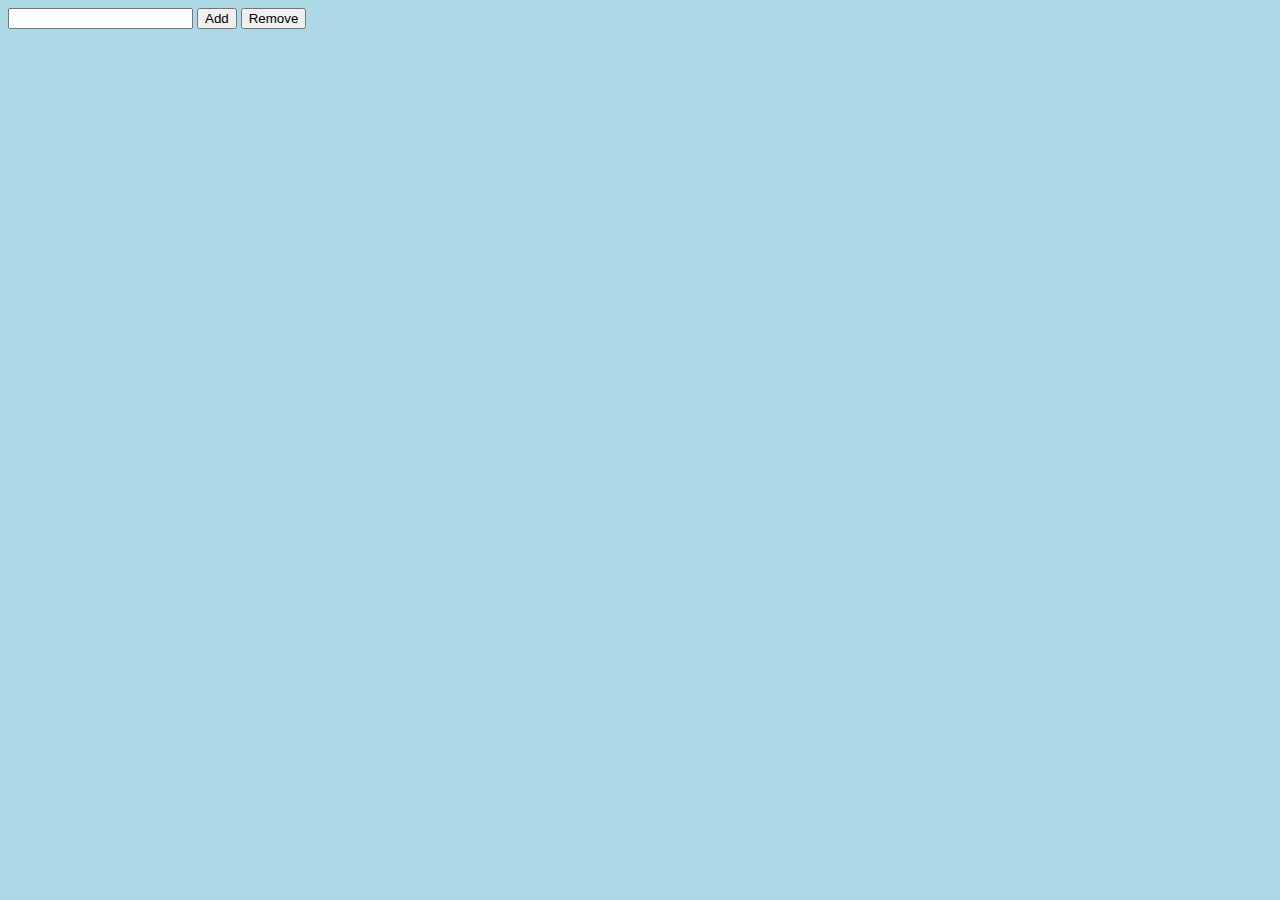
<file: front/js_dom2/index.html>
<!DOCTYPE html>
<html lang="en">
<head>
    <meta charset="UTF-8">
    <meta http-equiv="X-UA-Compatible" content="IE=edge">
    <meta name="viewport" content="width=device-width, initial-scale=1.0">
    <link href="https://cdn.jsdelivr.net/npm/bootstrap@5.1.3/dist/css/bootstrap.min.css" rel="stylesheet" integrity="sha384-1BmE4kWBq78iYhFldvKuhfTAU6auU8tT94WrHftjDbrCEXSU1oBoqyl2QvZ6jIW3" crossorigin="anonymous">
    <link rel="stylesheet" href="./style.css">
    <link rel="stylesheet" href="https://use.fontawesome.com/releases/v5.15.4/css/all.css" integrity="sha384-DyZ88mC6Up2uqS4h/KRgHuoeGwBcD4Ng9SiP4dIRy0EXTlnuz47vAwmeGwVChigm" crossorigin="anonymous">
    <title>Document</title>
</head>
<body>
    <div class="container">
        <div class="row mt-5">
            <input id="input" type="text" class="form-control w-25">
            <button id="btnAdd" class="btn btn-success w-25">Add</button>
            <button id="btnRemove" class="btn btn-danger w-25">Remove</button>
            <!-- <i id="fas" class="fas fa-trash-alt"></i> -->
            <ul id="list" class="list-group mt-3">
                <!-- <li class="list-group-item">An item</li>
                <li class="list-group-item">A second item</li>
                <li class="list-group-item">A third item</li>
                <li class="list-group-item">A fourth item</li>
                <li class="list-group-item">And a fifth one</li> -->
              </ul>
        </div>
    </div>
</body>
<script src="./script.js"></script>
</html>
</file>
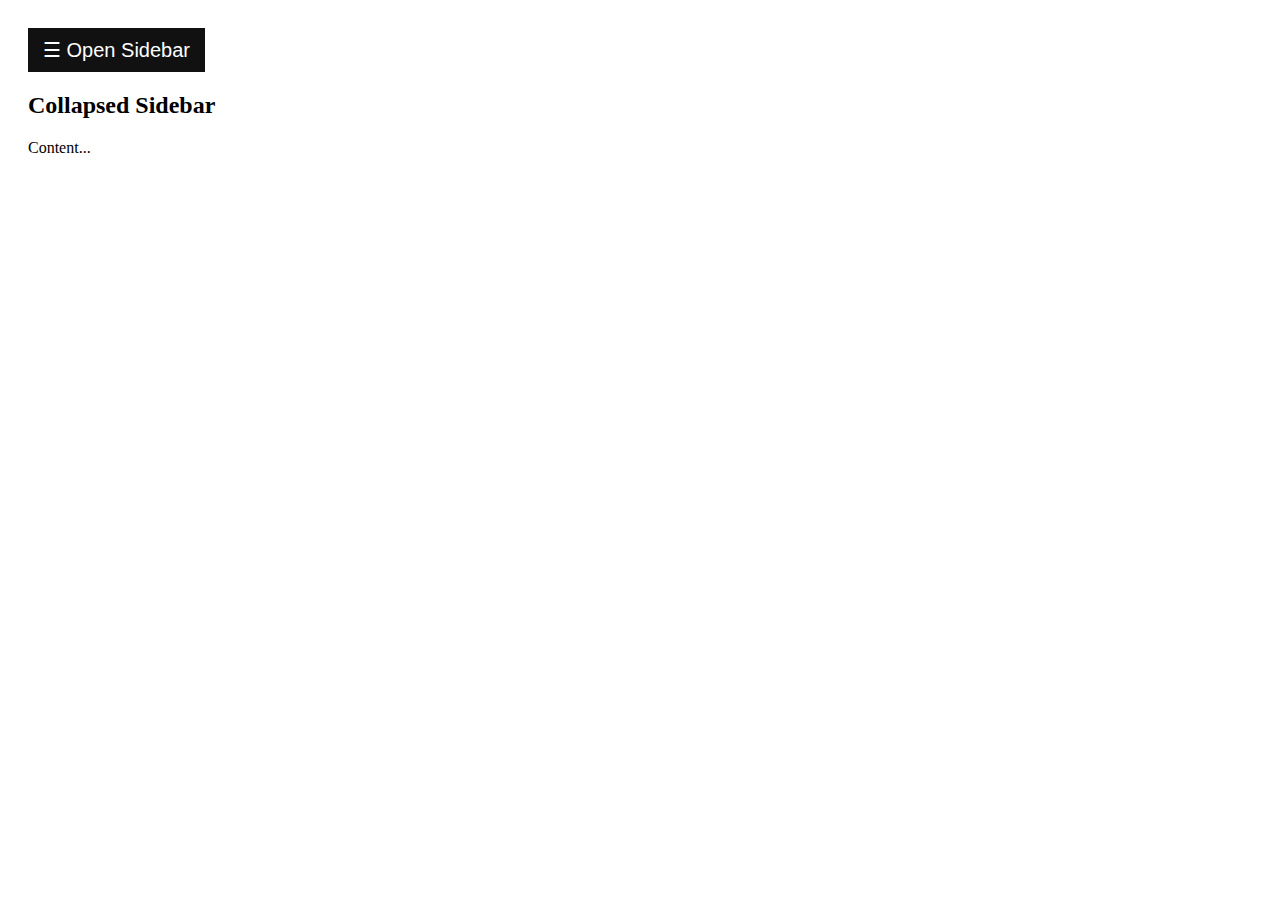
<file: front/js_sidebar/index.html>
<!DOCTYPE html>
<html lang="en">
<head>
    <meta charset="UTF-8">
    <meta http-equiv="X-UA-Compatible" content="IE=edge">
    <meta name="viewport" content="width=device-width, initial-scale=1.0">
    <link rel="stylesheet" href="./style.css">
    <title>Document</title>
</head>
<body>
    <div id="mySidebar" class="sidebar">
        <a href="javascript:void(0)" class="closebtn" onclick="closeNav()">&times;</a>
        <a href="#">About</a>
        <a href="#">Services</a>
        <a href="#">Clients</a>
        <a href="#">Contact</a>
      </div>
      
      <div id="main">
        <button class="openbtn" onclick="openNav()">&#9776; Open Sidebar</button>
        <h2>Collapsed Sidebar</h2>
        <p>Content...</p>
      </div>
</body>
<script src="./script.js"></script>
</html>
</file>
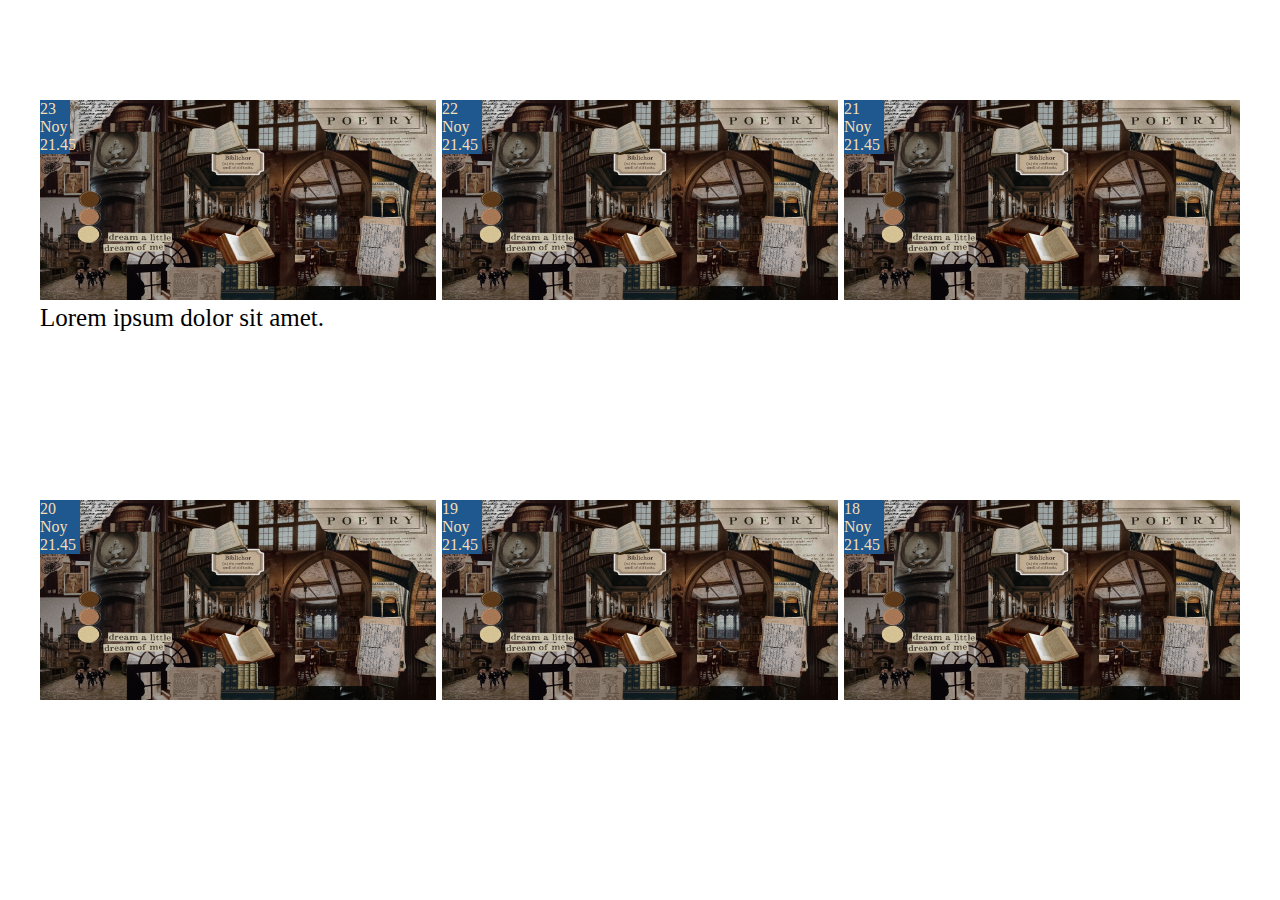
<file: front/oxu.az/index.html>
<!DOCTYPE html>
<html lang="en">
<head>
    <meta charset="UTF-8">
    <meta http-equiv="X-UA-Compatible" content="IE=edge">
    <meta name="viewport" content="width=device-width, initial-scale=1.0">
    <link href="https://cdn.jsdelivr.net/npm/bootstrap@5.1.3/dist/css/bootstrap.min.css" rel="stylesheet" integrity="sha384-1BmE4kWBq78iYhFldvKuhfTAU6auU8tT94WrHftjDbrCEXSU1oBoqyl2QvZ6jIW3" crossorigin="anonymous">
    <link rel="stylesheet" href="./style.css">
    <title>Document</title>
</head>
<body>
    <div class="container">
            <div class="news1">
                <img src="./tumblr_3d02abff5da53918a99b5d3d86a8f842_3986cbca_640.png" width="100%" height="200px" alt="">
                <div class="date">
                    <p>23 Noy</p>
                    <p>21.45</p>
                </div>
                <div class="news-title">
                    <p>Lorem ipsum dolor sit amet.</p> 
                </div>

            </div>
            <div class="news2">
                <img src="./tumblr_3d02abff5da53918a99b5d3d86a8f842_3986cbca_640.png" width="100%" height="200px" alt="">
                <div class="date">
                    <p>22 Noy</p>
                    <p>21.45</p>
                </div>
            </div>   
            <div class="news3">
                <img src="./tumblr_3d02abff5da53918a99b5d3d86a8f842_3986cbca_640.png" width="100%" height="200px" alt="">
                <div class="date">
                    <p>21 Noy</p>
                    <p>21.45</p>
                </div>
            </div>
            <div class="news4">
                <img src="./tumblr_3d02abff5da53918a99b5d3d86a8f842_3986cbca_640.png" width="100%" height="200px" alt="">
                <div class="date">
                    <p>20 Noy</p>
                    <p>21.45</p>
                </div>
            </div>
            <div class="news5">
                <img src="./tumblr_3d02abff5da53918a99b5d3d86a8f842_3986cbca_640.png" width="100%" height="200px" alt="">
                <div class="date">
                    <p>19 Noy</p>
                    <p>21.45</p>
                </div>
            </div>   
            <div class="news6">
                <img src="./tumblr_3d02abff5da53918a99b5d3d86a8f842_3986cbca_640.png" width="100%" height="200px" alt="">
                <div class="date">
                    <p>18 Noy</p>
                    <p>21.45</p>
                </div>
            </div>
    </div>
    
    
</html>
</file>
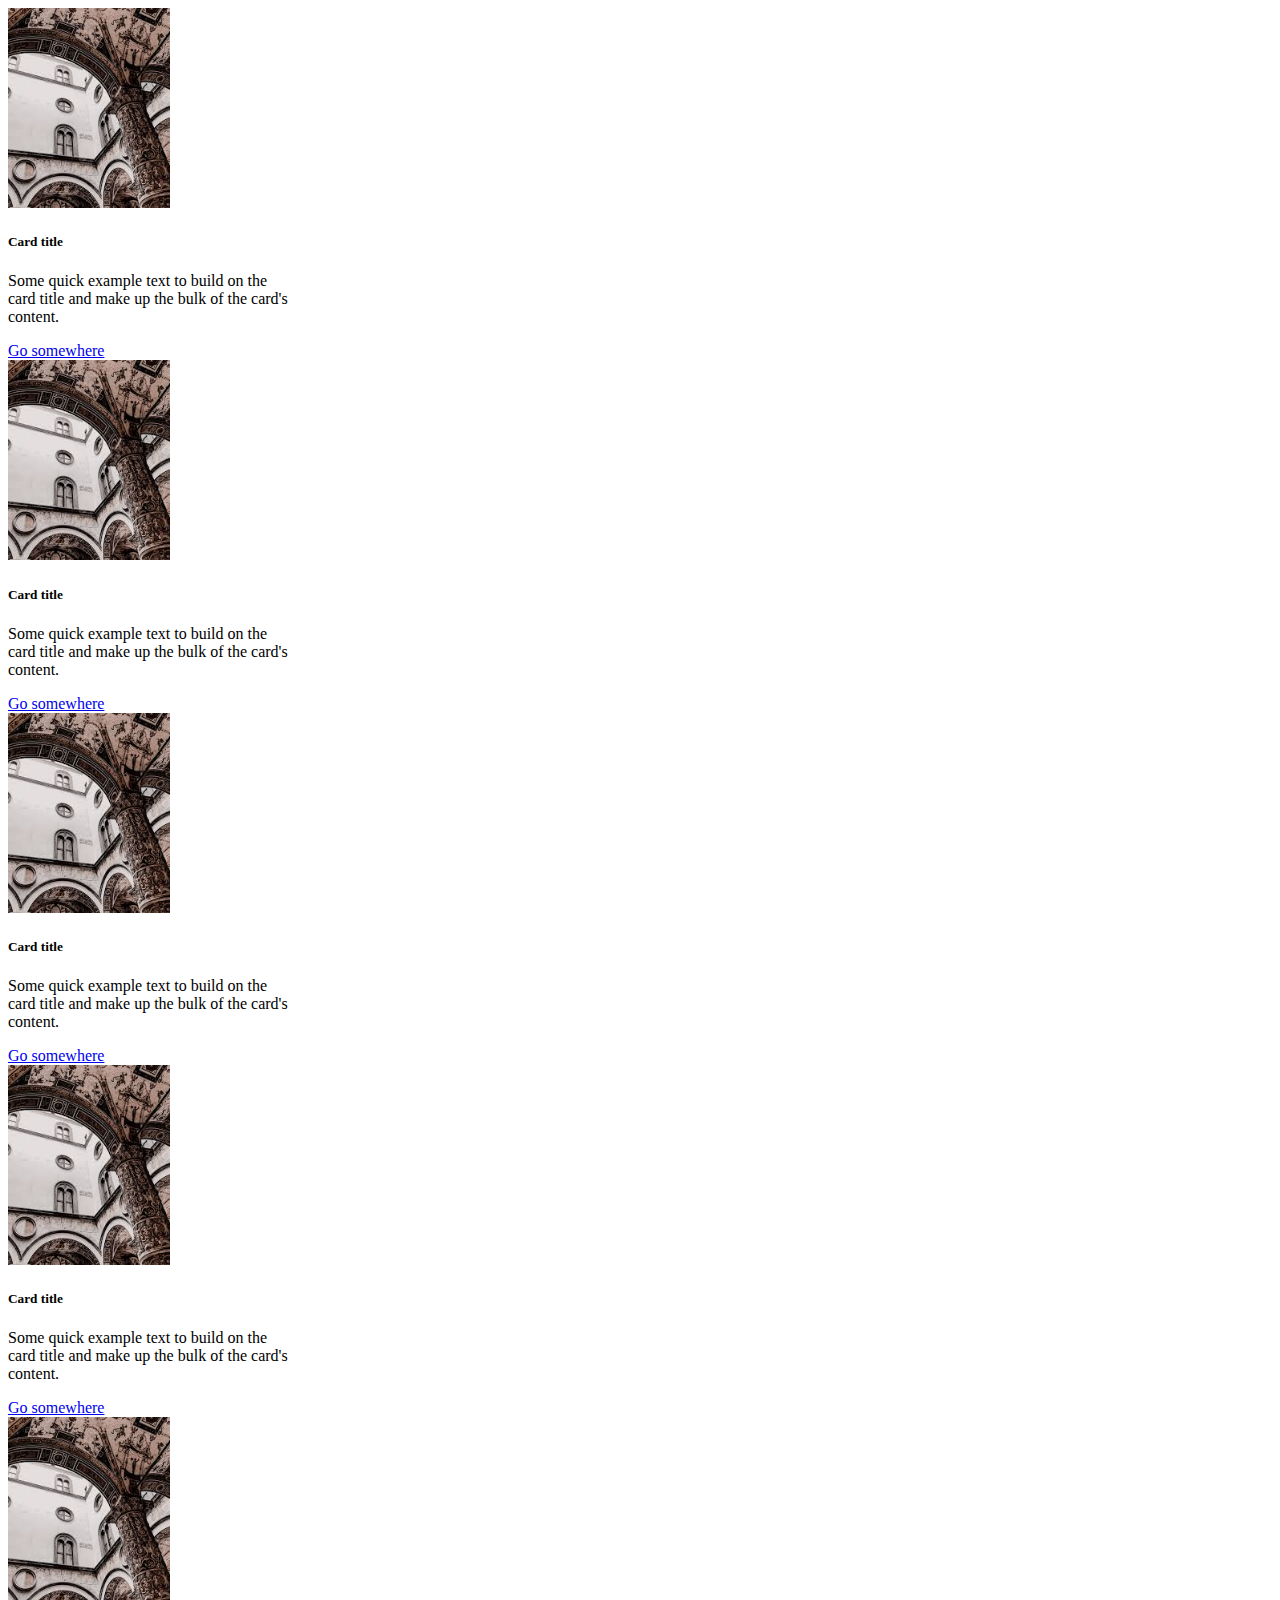
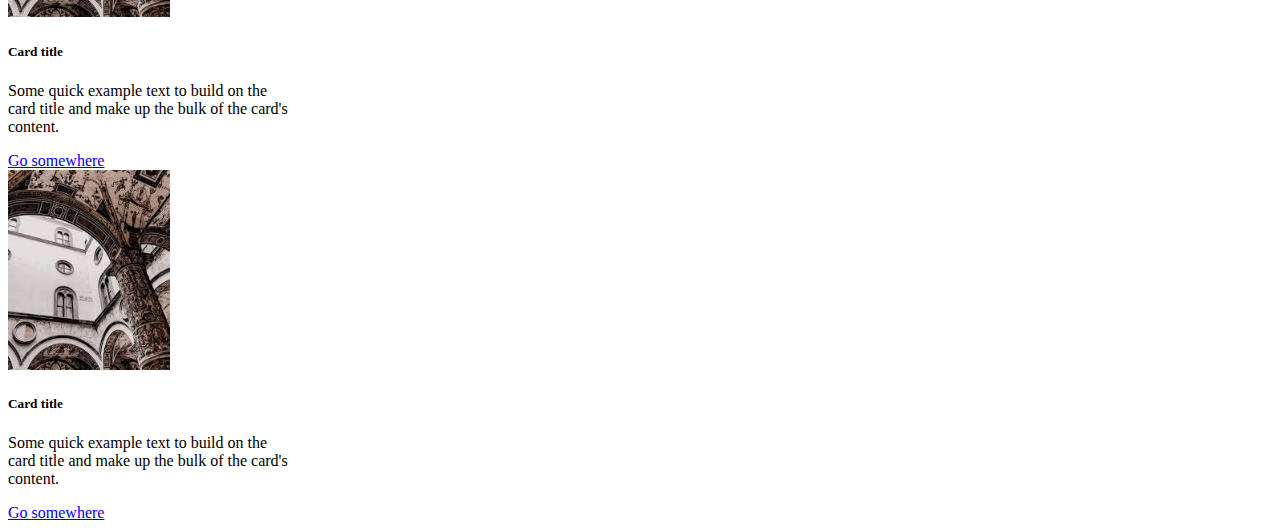
<file: front/oxuaz3/index.html>
<!DOCTYPE html>
<html lang="en">
<head>
    <meta charset="UTF-8">
    <meta http-equiv="X-UA-Compatible" content="IE=edge">
    <meta name="viewport" content="width=device-width, initial-scale=1.0">
    <link href="https://cdn.jsdelivr.net/npm/bootstrap@5.1.3/dist/css/bootstrap.min.css" rel="stylesheet" integrity="sha384-1BmE4kWBq78iYhFldvKuhfTAU6auU8tT94WrHftjDbrCEXSU1oBoqyl2QvZ6jIW3" crossorigin="anonymous">
    <title>OxuAz</title>
</head>
<body>
    <div class="container">
        <div class="row">
            <div class="col-lg-4 col-md-6">
                <div class="card" style="width: 18rem;">
                    <img src="./images (4).jpg" height="200px" class="card-img-top" alt="...">
                    <div class="card-body">
                      <h5 class="card-title">Card title</h5>
                      <p class="card-text">Some quick example text to build on the card title and make up the bulk of the card's content.</p>
                      <a href="#" class="btn btn-primary">Go somewhere</a>
                    </div>
                  </div>
                </div>
                <div class="col-lg-4 col-md-6">
                    <div class="card" style="width: 18rem;">
                        <img src="./images (4).jpg" height="200px" class="card-img-top" alt="...">
                        <div class="card-body">
                          <h5 class="card-title">Card title</h5>
                          <p class="card-text">Some quick example text to build on the card title and make up the bulk of the card's content.</p>
                          <a href="#" class="btn btn-primary">Go somewhere</a>
                        </div>
                      </div>
                    </div>
                    <div class="col-lg-4 col-md-6">
                        <div class="card" style="width: 18rem;">
                            <img src="./images (4).jpg" height="200px" class="card-img-top" alt="...">
                            <div class="card-body">
                              <h5 class="card-title">Card title</h5>
                              <p class="card-text">Some quick example text to build on the card title and make up the bulk of the card's content.</p>
                              <a href="#" class="btn btn-primary">Go somewhere</a>
                            </div>
                          </div>
                        </div>
                        <div class="col-lg-4 col-md-6 mt-5">
                            <div class="card" style="width: 18rem;">
                                <img src="./images (4).jpg" height="200px" class="card-img-top" alt="...">
                                <div class="card-body">
                                  <h5 class="card-title">Card title</h5>
                                  <p class="card-text">Some quick example text to build on the card title and make up the bulk of the card's content.</p>
                                  <a href="#" class="btn btn-primary">Go somewhere</a>
                                </div>
                              </div>
                            </div>
                            <div class="col-lg-4 col-md-6 mt-5">
                                <div class="card" style="width: 18rem;">
                                    <img src="./images (4).jpg" height="200px" class="card-img-top" alt="...">
                                    <div class="card-body">
                                      <h5 class="card-title">Card title</h5>
                                      <p class="card-text">Some quick example text to build on the card title and make up the bulk of the card's content.</p>
                                      <a href="#" class="btn btn-primary">Go somewhere</a>
                                    </div>
                                  </div>
                                </div>
                                <div class="col-lg-4 col-md-6 mt-5">
                                    <div class="card" style="width: 18rem;">
                                        <img src="./images (4).jpg" height="200px" class="card-img-top" alt="...">
                                        <div class="card-body">
                                          <h5 class="card-title">Card title</h5>
                                          <p class="card-text">Some quick example text to build on the card title and make up the bulk of the card's content.</p>
                                          <a href="#" class="btn btn-primary">Go somewhere</a>
                                        </div>
                                      </div>
                                    </div>
            </div>

            </div>
        </div>
    </div>
</body>
</html>
</file>
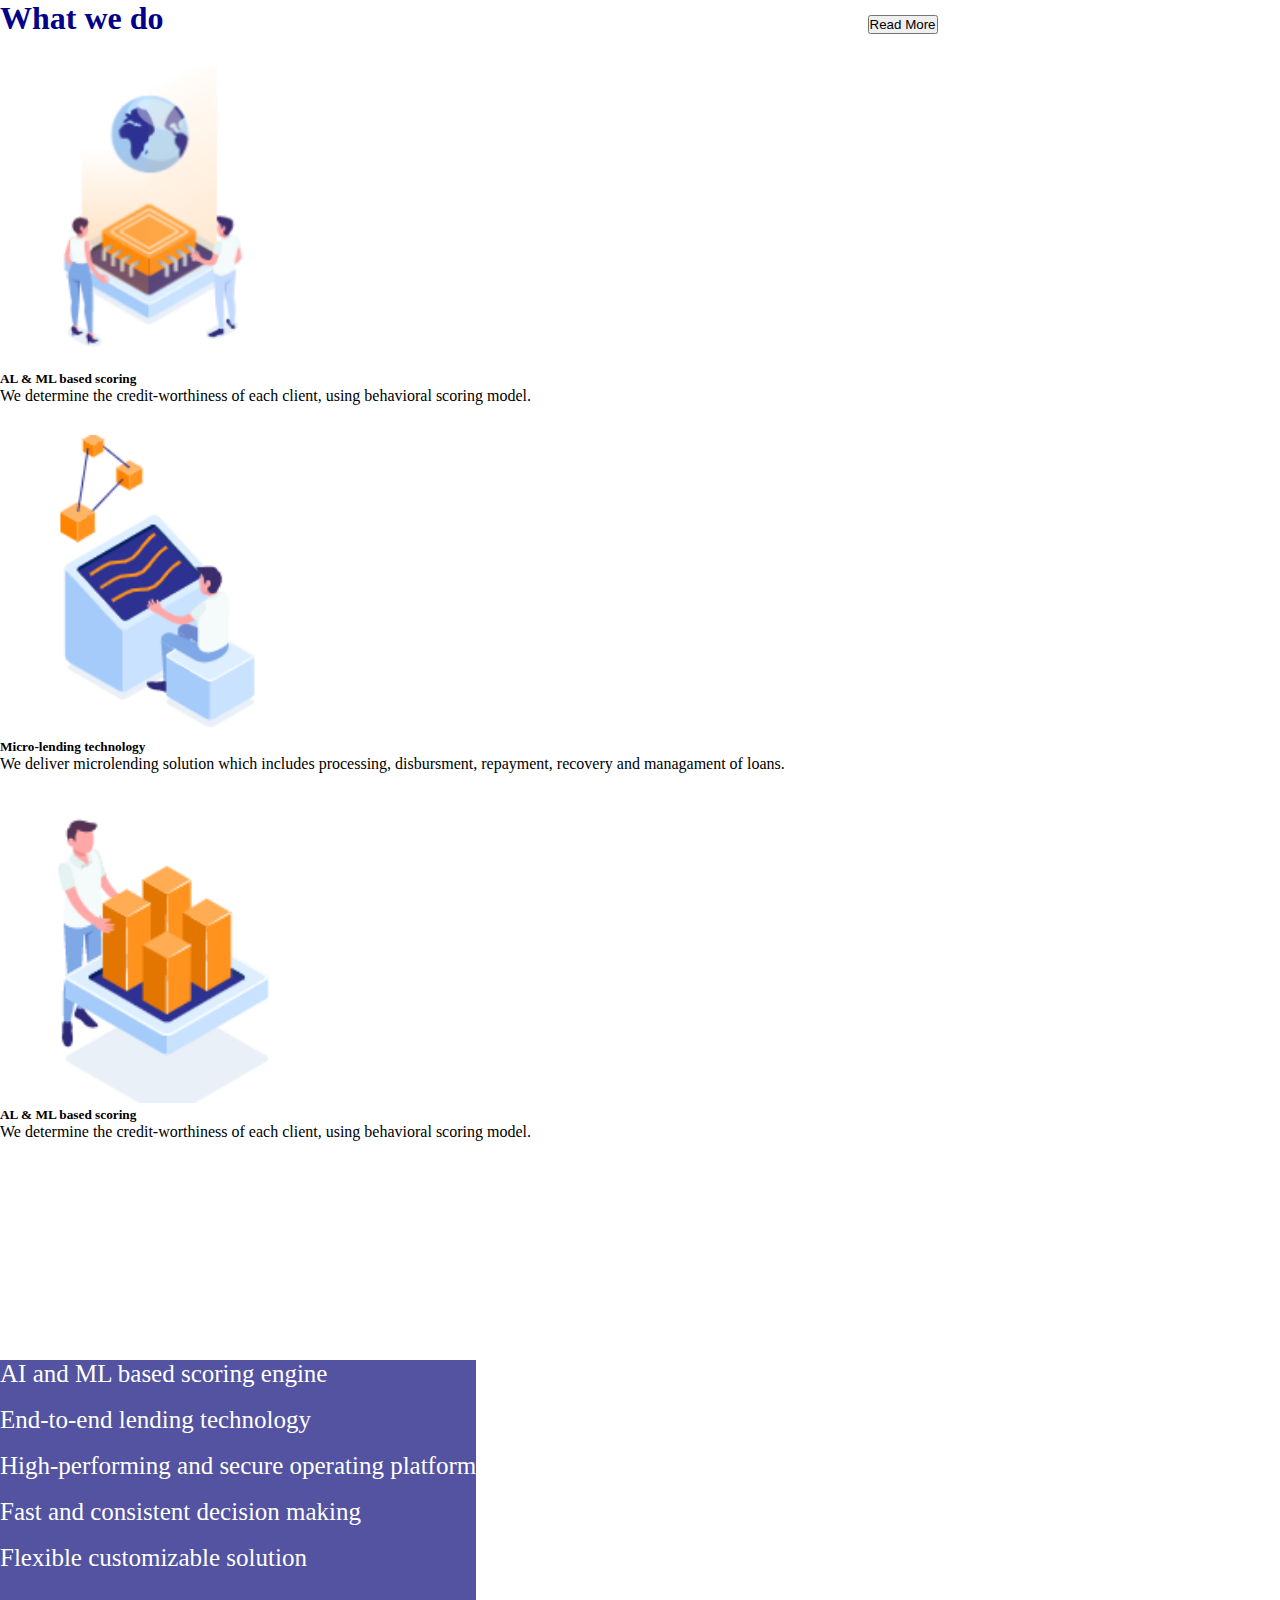
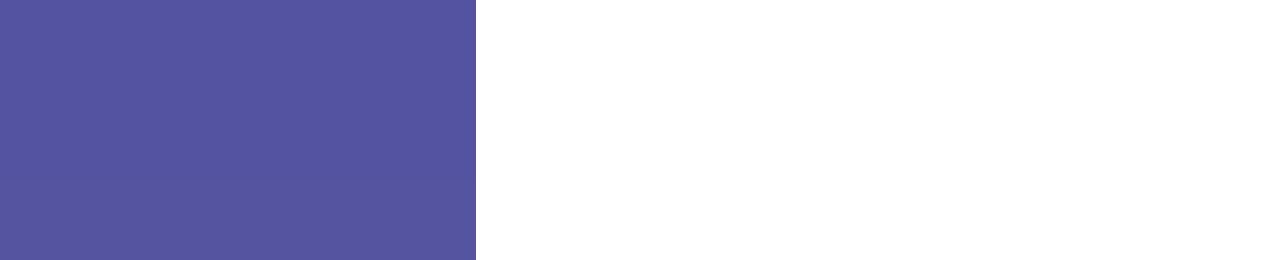
<file: front/scss_intro/index.html>
<!DOCTYPE html>
<html lang="en">
<head>
    <meta charset="UTF-8">
    <meta http-equiv="X-UA-Compatible" content="IE=edge">
    <meta name="viewport" content="width=device-width, initial-scale=1.0">
    <link href="https://cdn.jsdelivr.net/npm/bootstrap@5.1.3/dist/css/bootstrap.min.css" rel="stylesheet" integrity="sha384-1BmE4kWBq78iYhFldvKuhfTAU6auU8tT94WrHftjDbrCEXSU1oBoqyl2QvZ6jIW3" crossorigin="anonymous">
    <link rel="stylesheet" href="style.css">
    <title>Document</title>
</head>
<body>
      <div class="container">
        <div class="row">
                <div class="title">
                    <h1>What we do</h1>
                    <button type="button" class="btn btn-outline-secondary button">Read More</button> 
                </div>
                <div class="col-lg-4 section1">
                <div class="card mb-3">
                    <img src="./img/simbrella1.PNG" height="300px" class="card-img-top" alt="...">
                    <div class="card-body">
                      <h5 class="card-title">AL & ML based scoring</h5>
                      <p class="card-text">We determine the credit-worthiness of each client, using behavioral scoring model.</p>
                      <!-- <p class="card-text"><small class="text-muted">Last updated 3 mins ago</small></p> -->
                    </div>
                  </div>
                  </div>
                  <div class="col-lg-4">
                      <div class="section2">
                        <div class="card mb-3">
                            <img src="./img/simbrella2.PNG" height="300px" class="card-img-top" alt="...">
                            <div class="card-body">
                              <h5 class="card-title">Micro-lending technology</h5>
                              <p class="card-text">We deliver microlending solution which includes processing, disbursment, repayment, recovery and managament of loans.</p>
                              <!-- <p class="card-text"><small class="text-muted">Last updated 3 mins ago</small></p> -->
                            </div>
                          </div>
                          </div>
                      </div>
                    
                      <div class="col-lg-4 section3">
                        <div class="card mb-3">
                            <img src="./img/simbrella3.PNG" height="300px" class="card-img-top" alt="...">
                            <div class="card-body">
                              <h5 class="card-title">AL & ML based scoring</h5>
                              <p class="card-text">We determine the credit-worthiness of each client, using behavioral scoring model.</p>
                              <!-- <p class="card-text"><small class="text-muted">Last updated 3 mins ago</small></p> -->
                            </div>
                          </div>
                          </div>
            </div>
    <section class="parallax">
        <div class="parallax-inner">
            <div class="row">
                <div class="col-lg-6 title">
                    <span>Tech-Powered Financial Solutions</span>
                </div>
                <div class="col-lg-6">
                    <div class="text">
                        <p>AI and ML based scoring engine</p> <br>
                        <p>End-to-end lending technology</p> <br>
                        <p>High-performing and secure operating platform</p> <br>
                        <p>Fast and consistent decision making</p> <br>
                        <p>Flexible customizable solution</p> <br>
                    </div>
                </div>
            </div>
            
            
        </div>
    </section>
        </div>



</body>
</html>
</file>
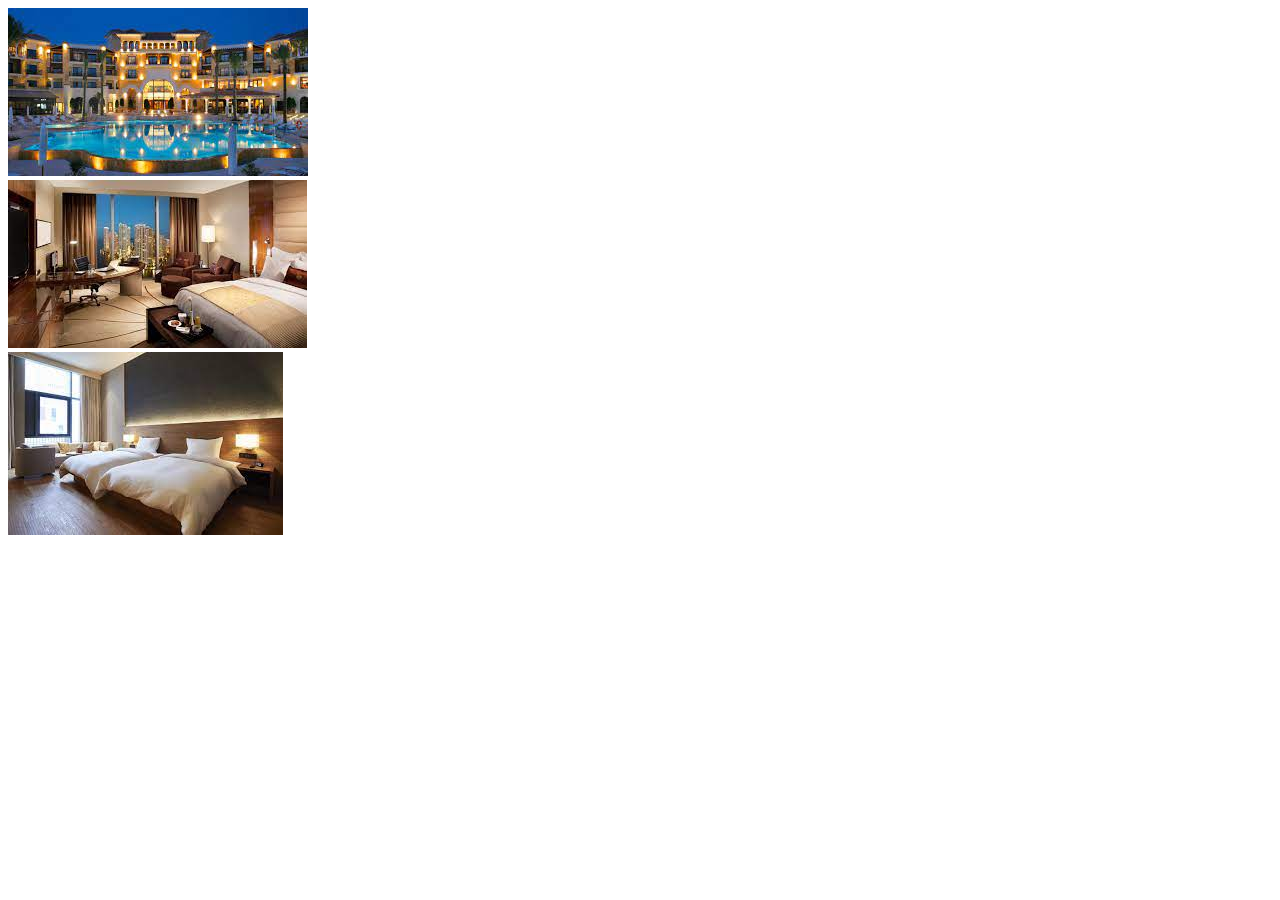
<file: front/test/index.html>
<!DOCTYPE html>
<html lang="en">
<head>
    <meta charset="UTF-8">
    <meta http-equiv="X-UA-Compatible" content="IE=edge">
    <link href="https://cdn.jsdelivr.net/npm/bootstrap@5.1.3/dist/css/bootstrap.min.css" rel="stylesheet" integrity="sha384-1BmE4kWBq78iYhFldvKuhfTAU6auU8tT94WrHftjDbrCEXSU1oBoqyl2QvZ6jIW3" crossorigin="anonymous">
    <meta name="viewport" content="width=device-width, initial-scale=1.0">
    <title>Document</title>
</head>
<body>
    <div id="carouselExampleSlidesOnly" class="carousel slide" data-bs-ride="carousel">
        <div class="carousel-inner">
          <div class="carousel-item active">
            <img src="./hotel1.jpg" class=" w-100" alt="...">
          </div>
          <div class="carousel-item">
            <img src="./hotel2.jpg" class=" w-100" alt="...">
          </div>
          <div class="carousel-item">
            <img src="./room1.jpg" class="d-block w-100" alt="...">
          </div>
        </div>
      </div>
</body>
</html>
</file>
<file: front/js_dom2/style.css>
body{
    background-color: lightblue
}
.test:hover{
    background-color: lightskyblue
}
.fa-trash-alt:before {
    content: "\f2ed";
    margin-left: 10px;
}
</file>
<file: front/js_sidebar/style.css>
.sidebar {
    height: 100%; /* 100% Full-height */
    width: 0; /* 0 width - change this with JavaScript */
    position: fixed; /* Stay in place */
    z-index: 1; /* Stay on top */
    top: 0;
    left: 0;
    background-color: #111; /* Black*/
    overflow-x: hidden; /* Disable horizontal scroll */
    padding-top: 60px; /* Place content 60px from the top */
    transition: 0.5s; /* 0.5 second transition effect to slide in the sidebar */
  }
  
  /* The sidebar links */
  .sidebar a {
    padding: 8px 8px 8px 32px;
    text-decoration: none;
    font-size: 25px;
    color: #818181;
    display: block;
    transition: 0.3s;
  }
  
  /* When you mouse over the navigation links, change their color */
  .sidebar a:hover {
    color: #f1f1f1;
  }
  
  /* Position and style the close button (top right corner) */
  .sidebar .closebtn {
    position: absolute;
    top: 0;
    right: 25px;
    font-size: 36px;
    margin-left: 50px;
  }
  
  /* The button used to open the sidebar */
  .openbtn {
    font-size: 20px;
    cursor: pointer;
    background-color: #111;
    color: white;
    padding: 10px 15px;
    border: none;
  }
  
  .openbtn:hover {
    background-color: #444;
  }
  
  /* Style page content - use this if you want to push the page content to the right when you open the side navigation */
  #main {
    transition: margin-left .5s; /* If you want a transition effect */
    padding: 20px;
  }
  
  /* On smaller screens, where height is less than 450px, change the style of the sidenav (less padding and a smaller font size) */
  @media screen and (max-height: 450px) {
    .sidebar {padding-top: 15px;}
    .sidebar a {font-size: 18px;}
  }
</file>
<file: front/oxu.az/style.css>
*{
    margin: 0;
    padding: 0;
    box-sizing: border-box;
}
    .col-4{
        width:25% ;
    }
    .col-6{
        width: 50%;
    }

    
    .news1{
        position: relative;
        background-color: darkcyan;
        height: 200px;
        width: 33%; 
    }
    .news1 .date{
      position: absolute;
      top: 0px;
      left: 0;
      width: 30px;
      height: 100px;
    }
    .news1 .date p{
        margin: 0;
        color: wheat;
        background-color: rgb(30, 88, 143);
    }
    .news1 .news-title{
        background-color: white;
    }
    .news1 .news-title p{
        font-size: 25px;
    }
    .news2{
        position: relative;
        background-color: darkgoldenrod;
        height: 200px;
        width: 33%; 
    }
    .news2 .date{
        position: absolute;
        top: 0px;
        left: 0;
        width: 40px;
        height: 100px;
      }
      .news2 .date p{
          margin: 0;
          color: wheat;
          background-color: rgb(30, 88, 143);
      }
    .news3{
        position: relative;
        background-color:darkred;
        height: 200px;
        width: 33%; 
    }
    .news3 .date{
        position: absolute;
        top: 0px;
        left: 0;
        width: 40px;
        height: 100px;
      }
      .news3 .date p{
          margin: 0;
          color: wheat;
          background-color: rgb(30, 88, 143);
      }
    .news4{
        position: relative;
        background-color:rgb(79, 139, 0);
        height: 200px;
        width: 33%; 
    }
    .news4 .date{
        position: absolute;
        top: 0px;
        left: 0;
        width: 40px;
        height: 100px;
      }
      .news4 .date p{
          margin: 0;
          color: wheat;
          background-color: rgb(30, 88, 143);
      }
    .news5{
        position: relative;
        background-color:rgb(21, 0, 139);
        height: 200px;
        width: 33%; 
    }
    .news5 .date{
        position: absolute;
        top: 0px;
        left: 0;
        width: 40px;
        height: 100px;
      }
      .news5 .date p{
          margin: 0;
          color: wheat;
          background-color: rgb(30, 88, 143);
      }
    .news6{
        position: relative;
        background-color:rgb(199, 202, 20);
        height: 200px;
        width: 33%; 
    }
    .news6 .date{
        position: absolute;
        top: 0px;
        left: 0;
        width: 40px;
        height: 100px;
      }
      .news6 .date p{
          margin: 0;
          color: wheat;
          background-color: rgb(30, 88, 143);
      }
    .container{
        margin: 0 auto;
        display: flex;
        height: 800px;
        width: 1200px;
        flex-wrap: wrap;
        justify-content: space-between;
        align-items:flex-start;
        align-items: center;
        align-content: space-around;
    }
    .container{
        margin: 0 auto;
        display: flex;
        height: 800px;
        width: 1200px;
        flex-wrap: wrap;
        justify-content: space-between;
        align-items:flex-start;
        align-items: center;
        align-content: space-around;
    }
</file>
<file: front/scss_intro/style.css>
* {
  margin: 0;
  padding: 0;
  -webkit-box-sizing: border-box;
          box-sizing: border-box;
}

.container .row .title h1 {
  padding-top: 20px;
  color: darkblue;
  display: inline;
  padding-right: 700px;
}

.container .row .card-text {
  overflow: hidden;
  max-height: 45px;
}

.container .row .section1:hover, .container .row .section2:hover, .container .row .section3:hover {
  -webkit-transform: scale(1.03);
          transform: scale(1.03);
  -webkit-transition: -webkit-transform 1s, -webkit-filter 1s ease-in-out;
  transition: -webkit-transform 1s, -webkit-filter 1s ease-in-out;
  transition: transform 1s, filter 1s ease-in-out;
  transition: transform 1s, filter 1s ease-in-out, -webkit-transform 1s, -webkit-filter 1s ease-in-out;
}

.container .row .section1, .container .row .section2, .container .row .section3 {
  margin-top: 30px;
}

.parallax {
  background: url("./img/solutions_bg-1.jpg");
  background-repeat: no-repeat;
  background-attachment: fixed;
  margin-top: 50px;
  max-width: 1300px;
  height: 500px;
}

.parallax .parallax-inner {
  margin-top: 10%;
}

.parallax .parallax-inner .row .title span {
  font-size: 80px;
  font-weight: bold;
  color: white;
  margin: 0 auto;
}

.parallax .parallax-inner .text {
  height: 500px;
  background-color: #414197;
  opacity: 0.9;
  position: absolute;
  z-index: 122;
}

.parallax .parallax-inner .text p {
  margin: 0 auto;
  color: white;
  font-size: 25px;
}
/*# sourceMappingURL=style.css.map */
</file>
